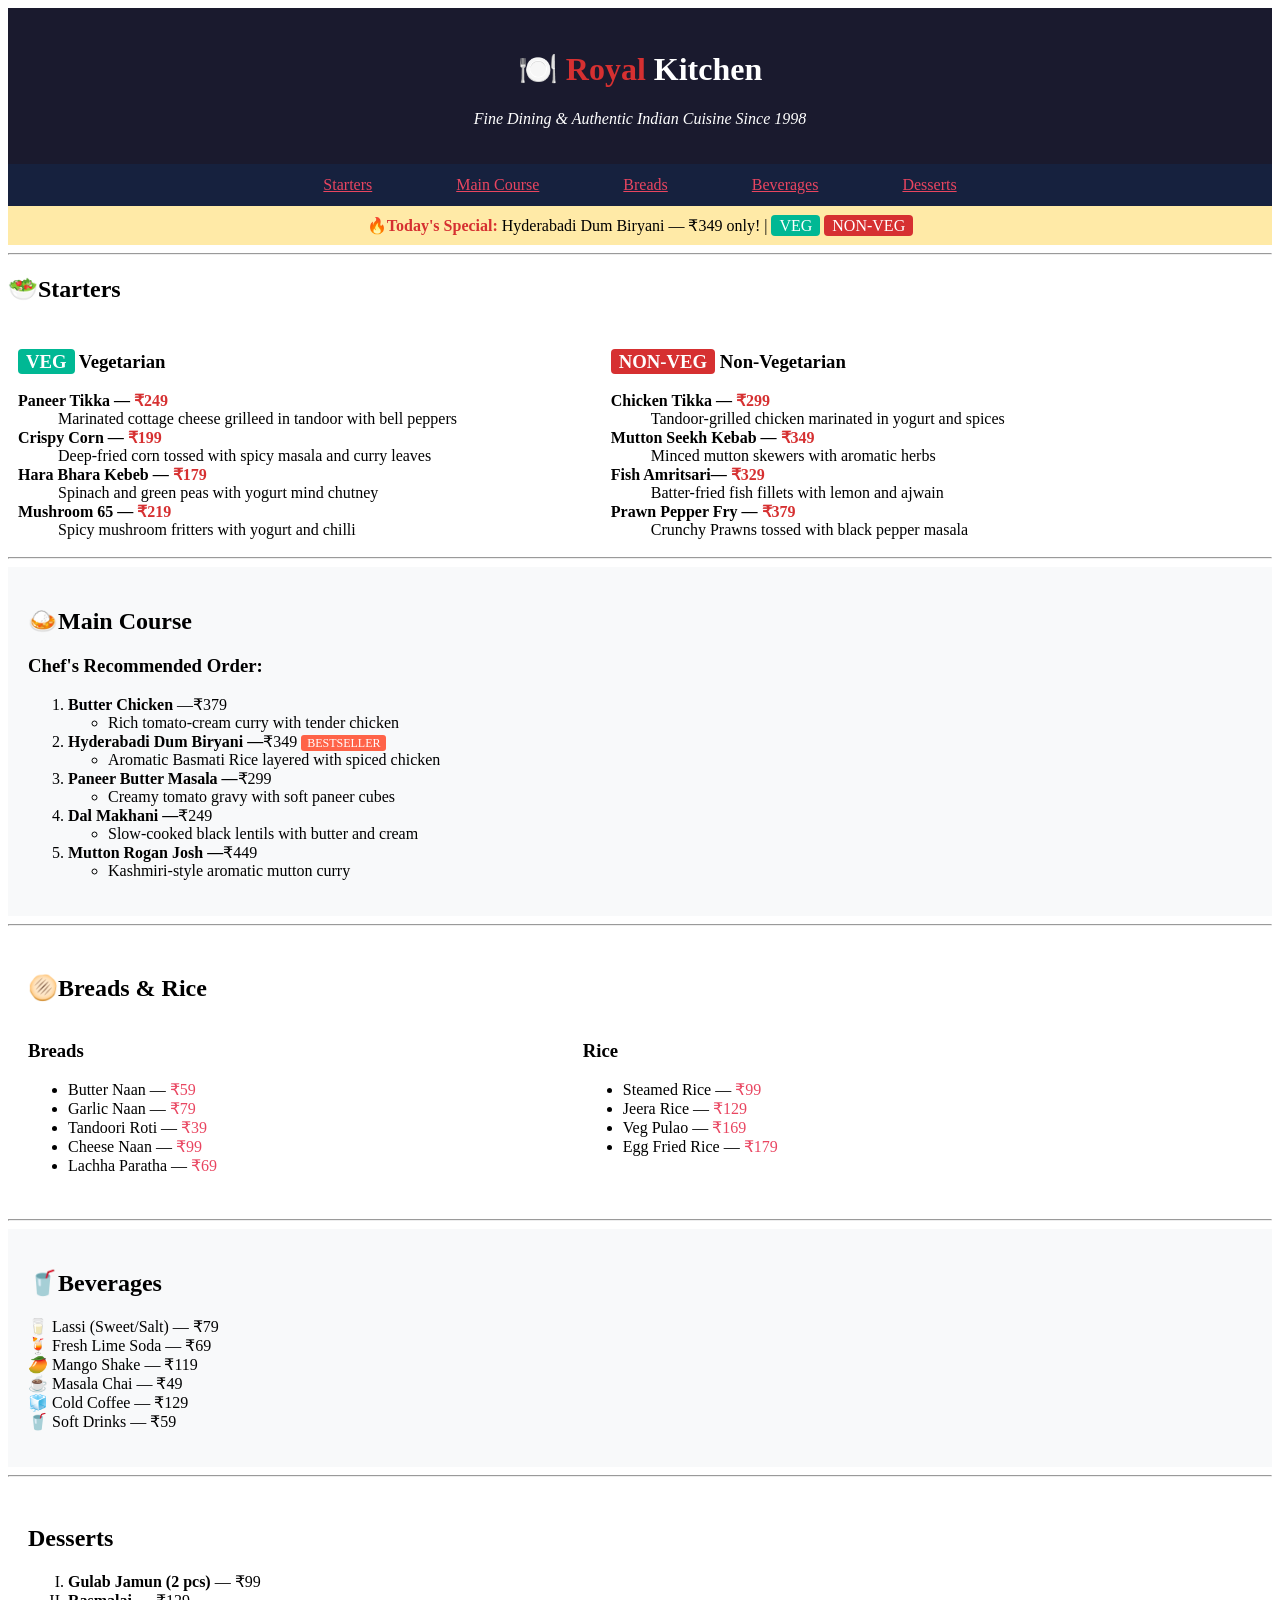
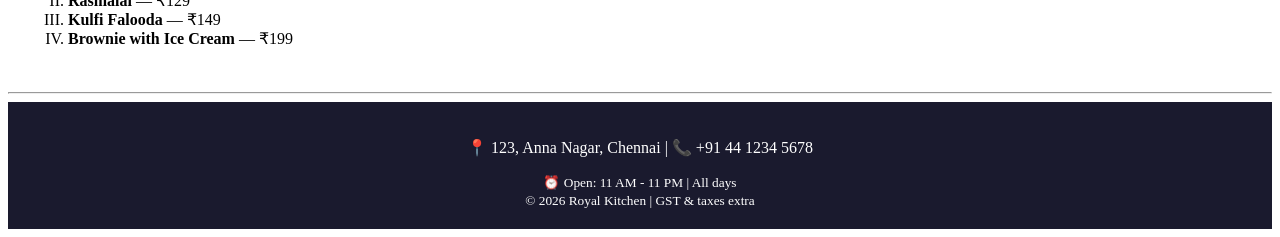
<file: index.html>
<!DOCTYPE html>
<html lang="en">
    <head>
        <title>Food WebPage</title>
        <meta charset="UTF-8">
        <meta name="viewport" content="width=device-width, initial-scale=1">
        <link href="style.css" rel="stylesheet">
    </head>
    <body>
    <div id="title">
        <h1><span class="sub_header">🍽️ Royal </span>Kitchen</h1>
        <p><em>Fine Dining & Authentic Indian Cuisine Since 1998</em></p>
    </div>
    <div id="nav_bar">
        <ul id="ulist">
        <li id="litem"><a href="">Starters</a></li>
        <li id="litem"><a href="">Main Course</a></li>
        <li id="litem"><a href="">Breads</a></li>
        <li id="litem"><a href="">Beverages</a></li>
        <li id="litem"><a href="">Desserts</a></li>
    </ul>
    </div>
    <div id="header">
        <span class="sub_header">🔥Today's Special:</span>
        <span class="heading">Hyderabadi Dum Biryani — ₹349 only! |</span>
        <span id="veg">VEG</span>
        <span id="non-veg">NON-VEG</span>
    </div>
    <hr>
    <div id="Starters">
        <h2 id="h2">🥗Starters</h2>
        <div class="Veg_non_veg">
            <h3><span id="hspan">VEG</span> Vegetarian</h3>
        <dt>
        <strong>Paneer Tikka —</strong>
        <span class="sub_header"> ₹249</span>
        </dt>
        <dd>Marinated cottage cheese grilleed in tandoor with bell peppers</dd>
         <dt>
        <strong>Crispy Corn —</strong>
        <span class="sub_header"> ₹199</span>
        </dt>
        <dd>Deep-fried corn tossed with spicy masala and curry leaves</dd>
         <dt>
        <strong>Hara Bhara Kebeb —</strong>
        <span class="sub_header"> ₹179</span>
        </dt>
        <dd>Spinach and green peas with yogurt mind chutney</dd>
         <dt>
        <strong>Mushroom 65 —</strong>
        <span class="sub_header"> ₹219</span>
        </dt>
        <dd>Spicy mushroom fritters with yogurt and chilli</dd>
        </div>

        <div class="Veg_non_veg">
            <h3><span id="spanh3">NON-VEG</span> Non-Vegetarian</h3>
        <dt>
        <strong>Chicken Tikka —</strong>
        <span class="sub_header"> ₹299</span>
        </dt>
        <dd>Tandoor-grilled chicken marinated in yogurt and spices</dd>
         <dt>
        <strong>Mutton Seekh Kebab —</strong>
        <span class="sub_header"> ₹349</span>
        </dt>
        <dd>Minced mutton skewers with aromatic herbs</dd>
         <dt>
        <strong>Fish Amritsari—</strong>
        <span class="sub_header"> ₹329</span>
        </dt>
        <dd>Batter-fried fish fillets with lemon and ajwain</dd>
         <dt>
        <strong>Prawn Pepper Fry —</strong>
        <span class="sub_header"> ₹379</span>
        </dt>
        <dd>Crunchy Prawns tossed with black pepper masala</dd>
        </div>
    </div>
        <hr>

        <div id="main">
            <h2>🍛Main Course</h2>
            <h3>Chef's Recommended Order:</h3>
            <ol type="1">
                <li>
                    <strong>Butter Chicken </strong> —₹379</li>
                <ul style="list-style-type: circle;">
                    <li>
                        Rich tomato-cream curry with tender chicken</li>
                </ul>
                <li><strong>Hyderabadi Dum Biryani —</strong>₹349 <span id="BESTSELLER">BESTSELLER</span></li>
                <ul style="list-style-type: circle;">
                    <li>Aromatic Basmati Rice layered with spiced chicken</li>
                </ul>
                <li><strong>Paneer Butter Masala —</strong>₹299</li>
                <ul style="list-style-type: circle;">
                    <li>Creamy tomato gravy with soft paneer cubes</li>
                </ul>
                <li><strong>Dal Makhani —</strong>₹249</li>
                <ul style="list-style-type: circle;">
                    <li>Slow-cooked black lentils with butter and cream</li>
                </ul>
                <li><strong>Mutton Rogan Josh —</strong>₹449</li>
                <ul style="list-style-type: circle;">
                    <li>Kashmiri-style aromatic mutton curry</li>
                </ul>
            </ol>
        </div>
            <hr>

        <div id="breads">
            <h2> 🫓Breads & Rice</h2>
            <div class="breads_rice">
                <h3>Breads</h3>
                <ul>
                    <li>Butter Naan — <span class="lspan">₹59</span></li>
                
                    <li>Garlic Naan — <span class="lspan">₹79</span></li>
                
                    <li>Tandoori Roti — <span class="lspan">₹39</span></li>
                
                    <li>Cheese Naan — <span class="lspan">₹99</span></li>
                
                    <li>Lachha Paratha — <span class="lspan">₹69</span></li>
                </ul>
            </div>
            <div class="breads_rice">
                <h3>Rice</h3>
                <ul>
                    <li>Steamed Rice — <span class="lspan">₹99</span></li>
                
                    <li>Jeera Rice — <span class="lspan">₹129</span></li>
                
                    <li>Veg Pulao — <span class="lspan">₹169</span></li>
                
                    <li>Egg Fried Rice — <span class="lspan">₹179</span></li>
                
                </ul>
            </div>
        </div>

        <hr>
    
        <div id="Beverages">
            <h2> 🥤Beverages</h2>
            <ul id="hulist">
                <li>🥛 Lassi (Sweet/Salt) — ₹79</li>
                <li>🍹 Fresh Lime Soda — ₹69</li>
                <li>🥭 Mango Shake — ₹119</li>
                <li>☕ Masala Chai — ₹49</li>
                <li>🧊 Cold Coffee — ₹129</li>
                <li>🥤 Soft Drinks — ₹59</li>
            </ul>
        </div>

        <hr>

        <div id="Desserts">
            <h2>Desserts</h2>
            <ol type="I">
                <li><strong>Gulab Jamun (2 pcs) </strong>— ₹99</li>
                <li><strong>Rasmalai</strong> — ₹129</li>
                <li><strong>Kulfi Falooda</strong> — ₹149</li>
                <li><strong>Brownie with Ice Cream</strong> — ₹199</li>
            </ol>
        </div>

        <hr>

        <div id="footer">
            <p id="para">📍 123, Anna Nagar, Chennai | 📞 +91 44 1234 5678</p>
            <small class="small_para">⏰ Open: 11 AM - 11 PM | All days</small><br>
            <small class="small_para">© 2026 Royal Kitchen | GST & taxes extra</small>
        </div>
    </body>
</html>
</file>
<file: style.css>
*{
    font-family:'Times New Roman';
    color:#000000;
    font: 16px;
}
#title{
   
    background-color: #1a1a2e;
    padding:20px;
    text-align: center;
}
#nav_bar{
    background-color: #16213e;
    text-align: center;
}
#ulist{
    list-style: none;
    padding: 0%;
    margin: 0%;
}
#litem{
    display: inline-block;
    padding: 12px 20px;
}
h1{
    font: 32px;
    margin: 22px 0px;
     color:#FFFFFF;
}
p{
    margin: 16px 0px;
}
em{
     color:#FFFFFF;
}
.sub_header{
    color:#d63031;
    font-weight: bold;
}
p{
    margin:16px 0px;
}
a{
    color:#e94560;
    padding: 12px 20px;
}
#header{
    background-color: #ffeaa7;
    padding: 10px;
    text-align: center;
}
#veg{
    background-color: #00b894;
    padding: 2px 8px;
    color: #FFFFFF;
    border-radius: 4px;
}
#non-veg{
    background-color: #d63031;
    padding: 2px 8px;
    color: #FFFFFF;
    border-radius: 4px;
}
hr{
    margin: 8px 0px;
}
.Starters{
    padding: 20px;
}
h2{
    font: 24px;
    margin: 20px 0px;
}
.Veg_non_veg{
    display: inline-block;
    width: 45%;
    vertical-align: top;
    padding: 10px;
}

h3{
    font: 18px;
    margin: 18px 0px;
}
#hspan{
    color: #FFFFFF;
    font: 18px;
    background-color: #00b894;
    padding: 2px 8px;
    border-radius: 4px;
}
#spanh3{
    color: #FFFFFF;
    font: 18px;
    background-color: #d63031;
    padding: 2px 8px;
    border-radius: 4px;

}
#main{
    padding: 20px;
    background: #f8f9fa;
}
#BESTSELLER{
    background: #ff6348;
    color: #FFFFFF;
    padding: 1px 6px;
    border-radius: 3px;
    font-size: 12px;

}
#breads{
    padding: 20px;
}
.breads_rice{
    display: inline-block;
    width: 45%;
    vertical-align: top;
}
.lspan{
    color: #e94560;
}
#Beverages{
    padding: 20px;
    background-color: #f8f9fa;
}
#hulist{
    list-style-type: none;
    padding: 0px;
}
#Desserts{
    padding: 20px;
}
#footer{
    background-color: #1a1a2e;
    color: #FFFFFF;
    padding:20px;
    text-align: center;

}
#para{
    color: #FFFFFF;
    margin: 16px 0px;
}
.small_para{
    color: #FFFFFF;
    
}
</file>
